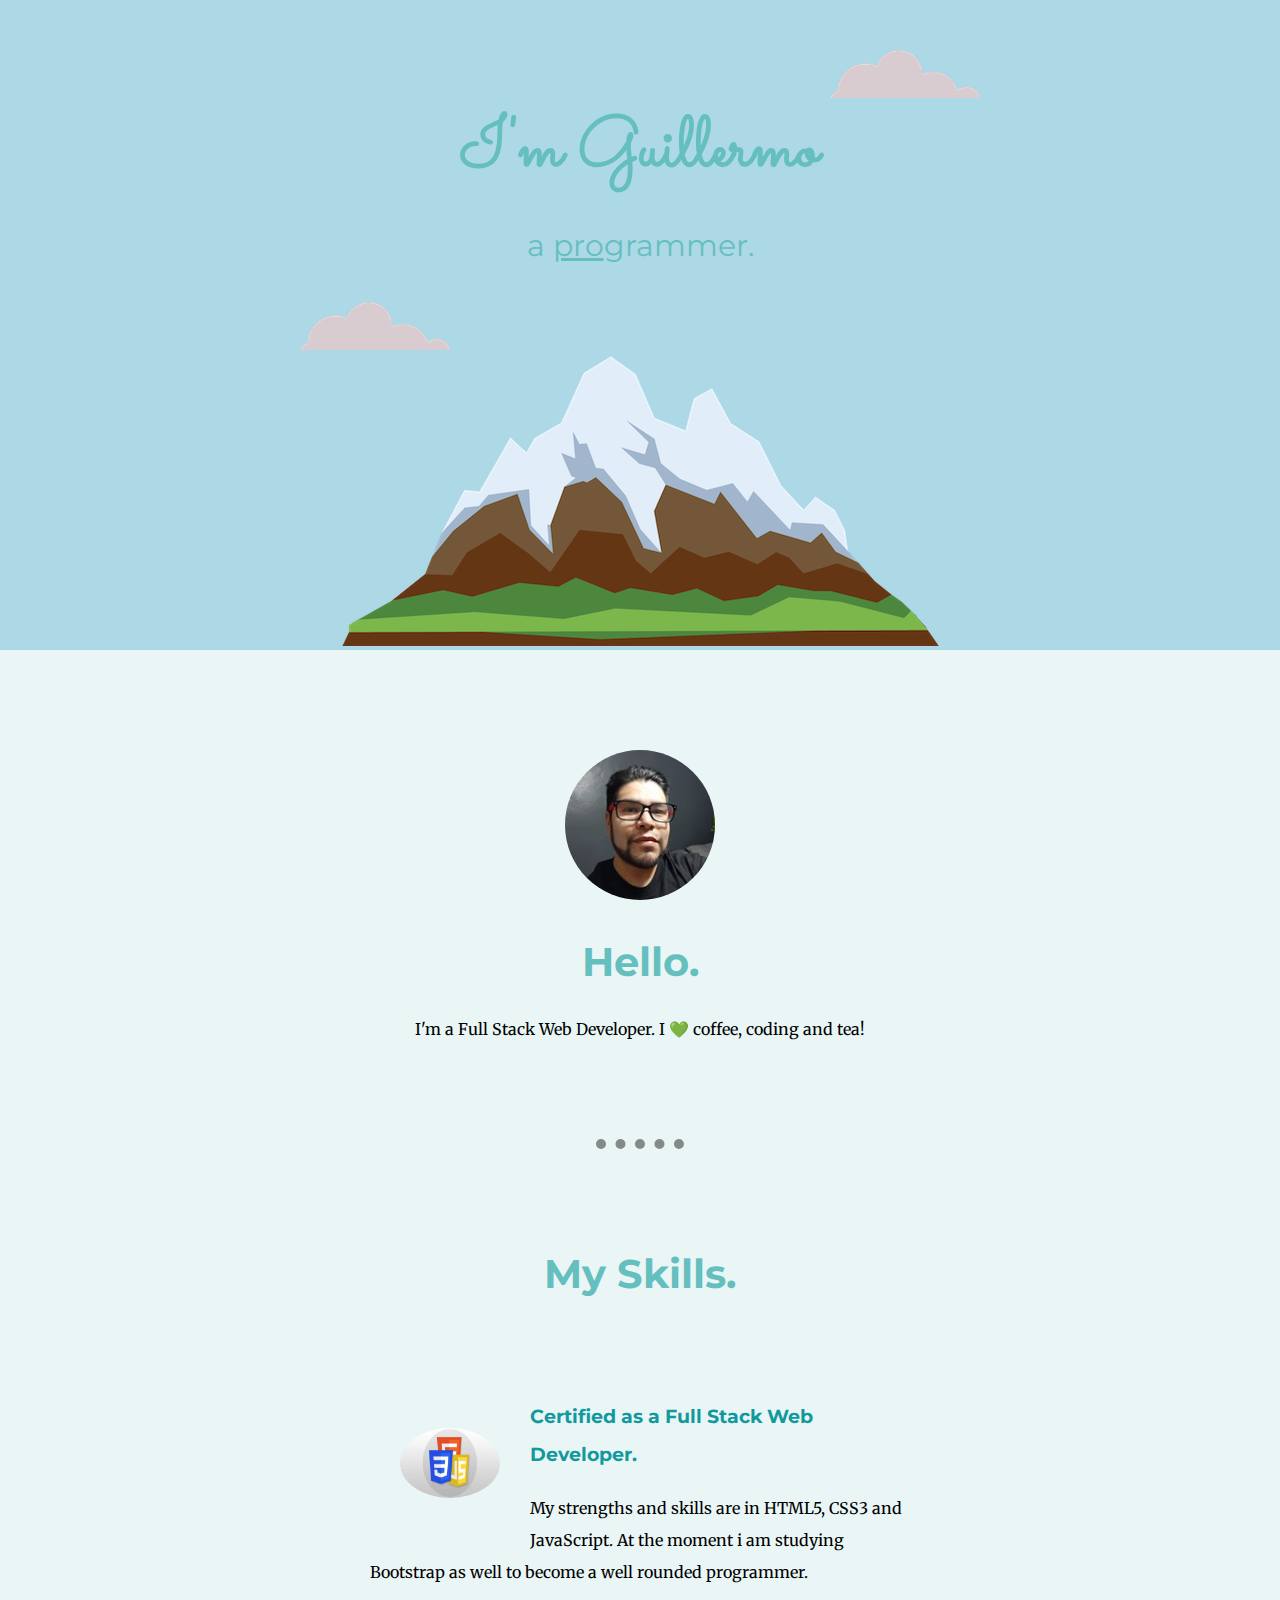
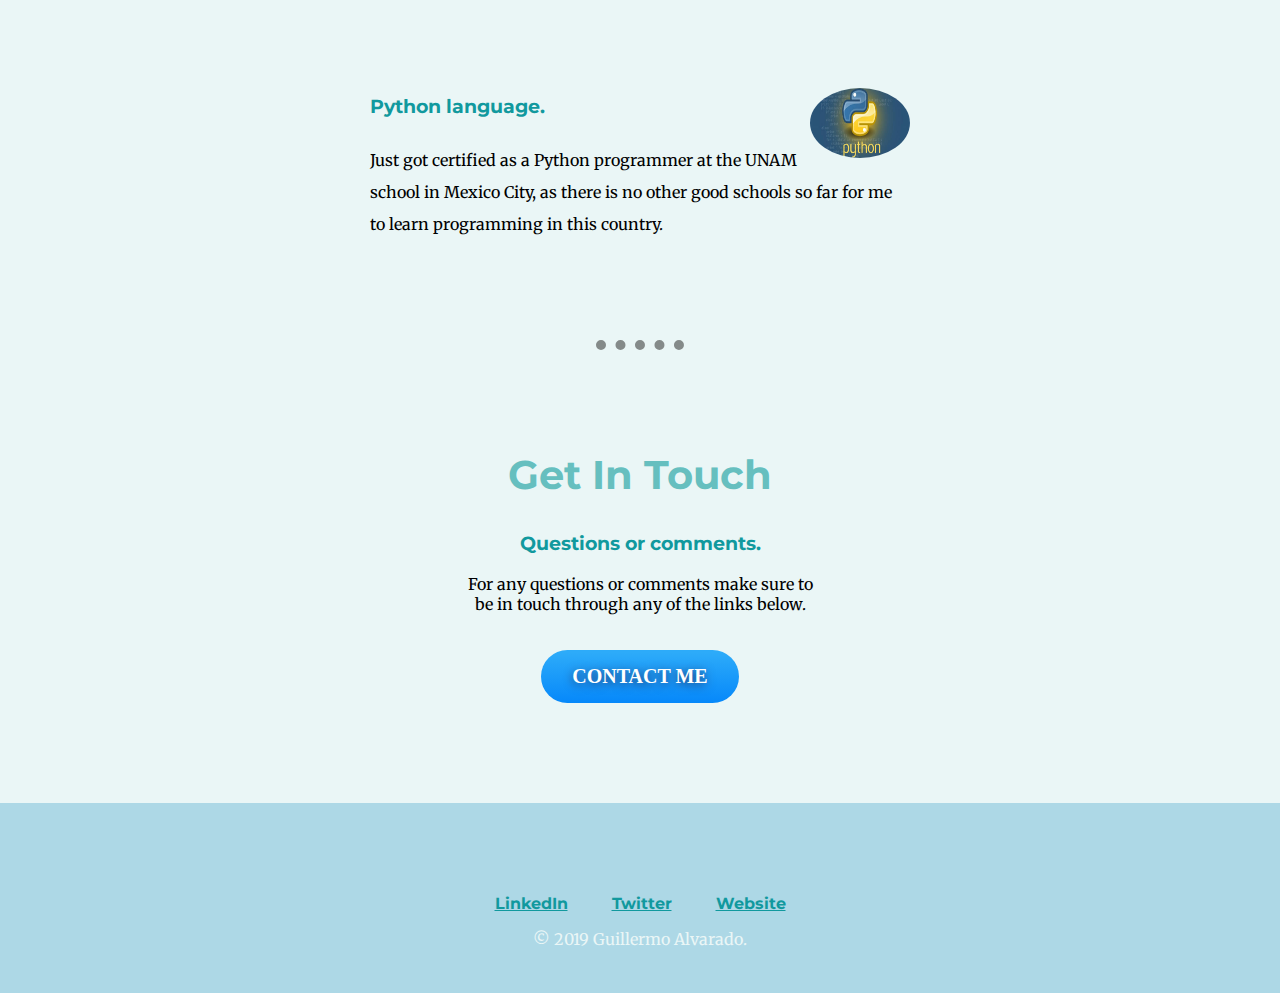
<file: index.html>
<!DOCTYPE html>
<html lang="en" dir="ltr">

<head>
  <meta charset="utf-8">
  <title>Guillermo Alvarado</title>
  <link rel="stylesheet" href="CSS\styles.css">
  <link rel="icon" href="favicon-headphones.ico">
  <link href="https://fonts.googleapis.com/css?family=Merriweather|Montserrat|Sacramento&display=swap" rel="stylesheet">
</head>

<body>
  <div class="top-container"> <img class="top-cloud" src="images\cloud.png" alt="cloud-img">
    <h1>I'm Guillermo</h1>
    <h2 class="sub">a <span class="pro">pro</span>grammer.</h2>
    <img class="bottom-cloud" src="images\cloud.png" alt="cloud-img">
    <img src="images\mountain.png" alt="mountain-img">
  </div>
  <div class="middle-container">
    <div class="profile">
      <img id="photo" src="images/Profilepicture.jpg" alt="porfile pitcure.">
      <h2>Hello.</h2>
      <p>I'm a Full Stack Web Developer. I 💚 coffee, coding and tea!</p>
    </div>
    <div style="margin: 100px;">
      <hr>
    </div>

    <div class="skills">
      <h2>My Skills.</h2>
      <div class="skill-row">
        <img class="codewar" src="images/codewarrior.jpg" alt="html,css and javascript logos.">
        <h3>Certified as a Full Stack Web Developer.</h3>
        <p>My strengths and skills are in HTML5, CSS3 and JavaScript. At the moment i am studying Bootstrap as well to
          become a
          well rounded programmer.
          </pclass="thispar">
      </div>
      <div class="skill-row">
        <img class="codewar2" src="images/python.jpg" alt="html,css,javascript logo.">
        <h3>Python language.</h3>
        <p>Just got certified as a Python programmer at the UNAM school in Mexico City, as there is no other good
          schools
          so far for me to learn programming in this country.</p>
      </div>
    </div>
    <div style="margin: 100px;">
      <hr>
    </div>
    <div class="contact-me">
      <h2>Get In Touch</h2>
      <h3>Questions or comments.</h3>
      <p>For any questions or comments make sure to<br>
        be in touch through any of the links below.</p><br>
      <a class="btn" href="mailto:neuralnet5one@gmail.com">CONTACT ME</a>
    </div>
  </div>


  <div class="bottom-container">
    <a class="footer-link" href="https://www.linkedin.com/">LinkedIn</a>
    <a class="footer-link" href="https://www.twitter.com/">Twitter</a>
    <a class="footer-link" href="https://www.facebook.com/">Website</a>
    <p style="color: #EAF6F6;">© 2019 Guillermo Alvarado.</p>
  </div>
</body>

</html>
</file>
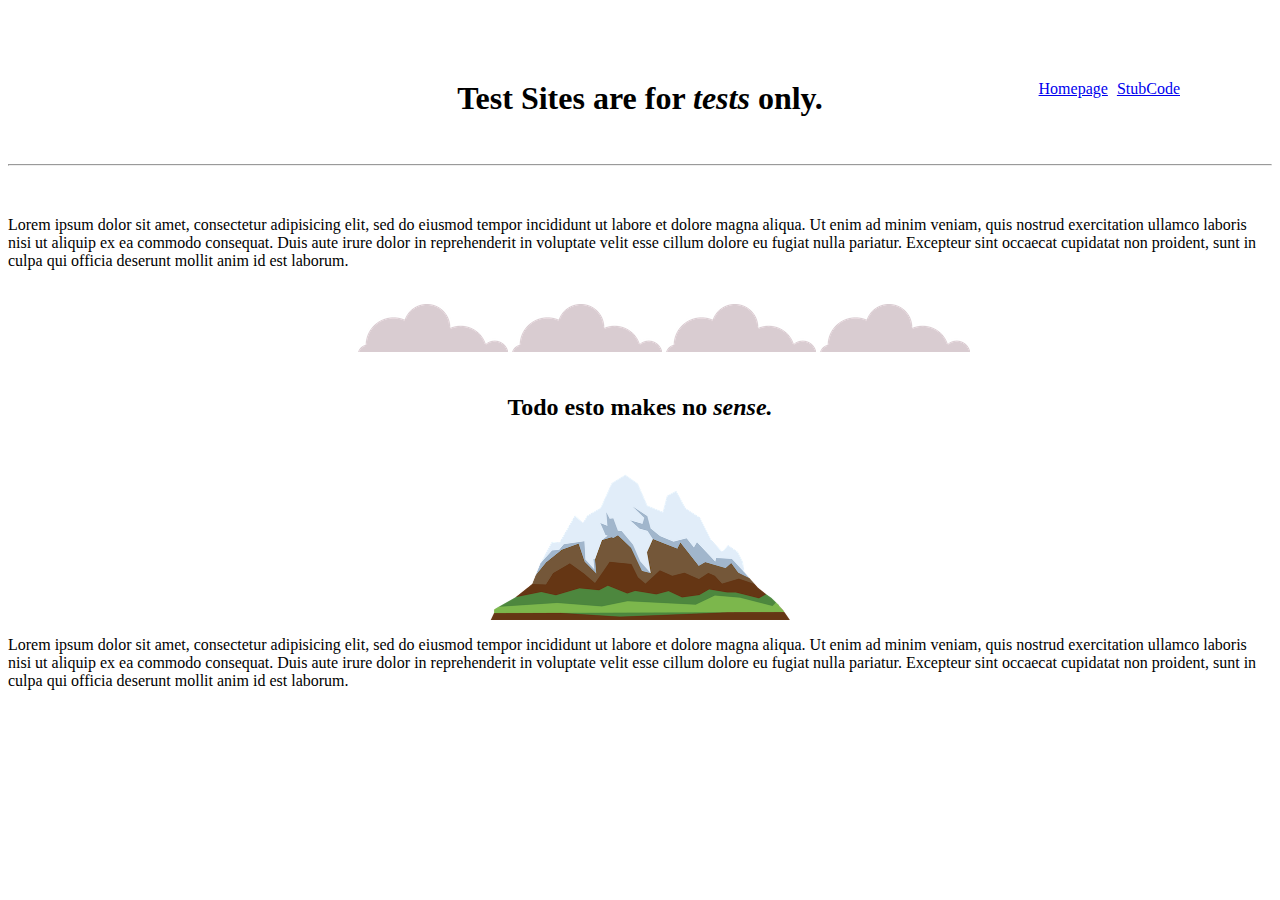
<file: testmehboy.html>
<!DOCTYPE html>
<html lang="en" dir="ltr">

<head>
  <meta charset="utf-8">
  <title>Test meh babeh</title>
  <link rel="icon" href="favicon-headphones.ico">
  <style media="screen">
    .clouds {
      margin-left: 350px;
    }
    }

    .photoney {
      content-align: center;
    }

    .toplinks {
      position: absolute;
      right: 100px;

    }

    body {
      margin-top: 80px;
    }

    .monta {
      width: 300px;
      display: block;
      margin-left: auto;
      margin-right: auto;

    }
  </style>

</head>

<body>

  <div class="toplinks">
    <a style="padding-right: 5px;" href="index.html">Homepage</a>
    <a href="StubCode.html">StubCode</a>
  </div>
  <div>
    <h1 style="text-align: center;">Test Sites are for <strong><em>tests </em>only.</strong></h1><br>
    <hr>
    <p style="margin-top: 50px;">Lorem ipsum dolor sit amet, consectetur adipisicing elit, sed do eiusmod tempor
      incididunt ut labore
      et dolore magna aliqua. Ut enim ad minim veniam, quis nostrud exercitation ullamco laboris nisi ut aliquip
      ex ea commodo consequat. Duis aute irure dolor in reprehenderit in voluptate velit esse cillum dolore eu
      fugiat nulla pariatur. Excepteur sint occaecat cupidatat non proident, sunt in culpa qui officia deserunt
      mollit anim id est laborum.</p><br>
    <div class="clouds">
      <img src="images\cloud.png">
      <img src="images\cloud.png">
      <img src="images\cloud.png">
      <img src="images\cloud.png">
    </div>
  </div><br>
  <div>
    <h2 style="text-align: center;">Todo esto makes no <strong><em>sense.</em></strong></h2>
    <a href="images\mountain.png" target="_blank"><img class="monta" src="images\mountain.png" alt="mountain-img"></a>
    <p>Lorem ipsum dolor sit amet, consectetur adipisicing elit, sed do eiusmod tempor incididunt ut labore et dolore
      magna aliqua.
      Ut enim ad minim veniam, quis nostrud exercitation ullamco laboris nisi ut aliquip ex ea commodo consequat. Duis
      aute irure
      dolor in reprehenderit in voluptate velit esse cillum dolore eu fugiat nulla pariatur.
      Excepteur sint occaecat cupidatat non proident, sunt in culpa qui officia deserunt mollit anim id est laborum.</p>

  </div>
</body>

</html>
</file>
